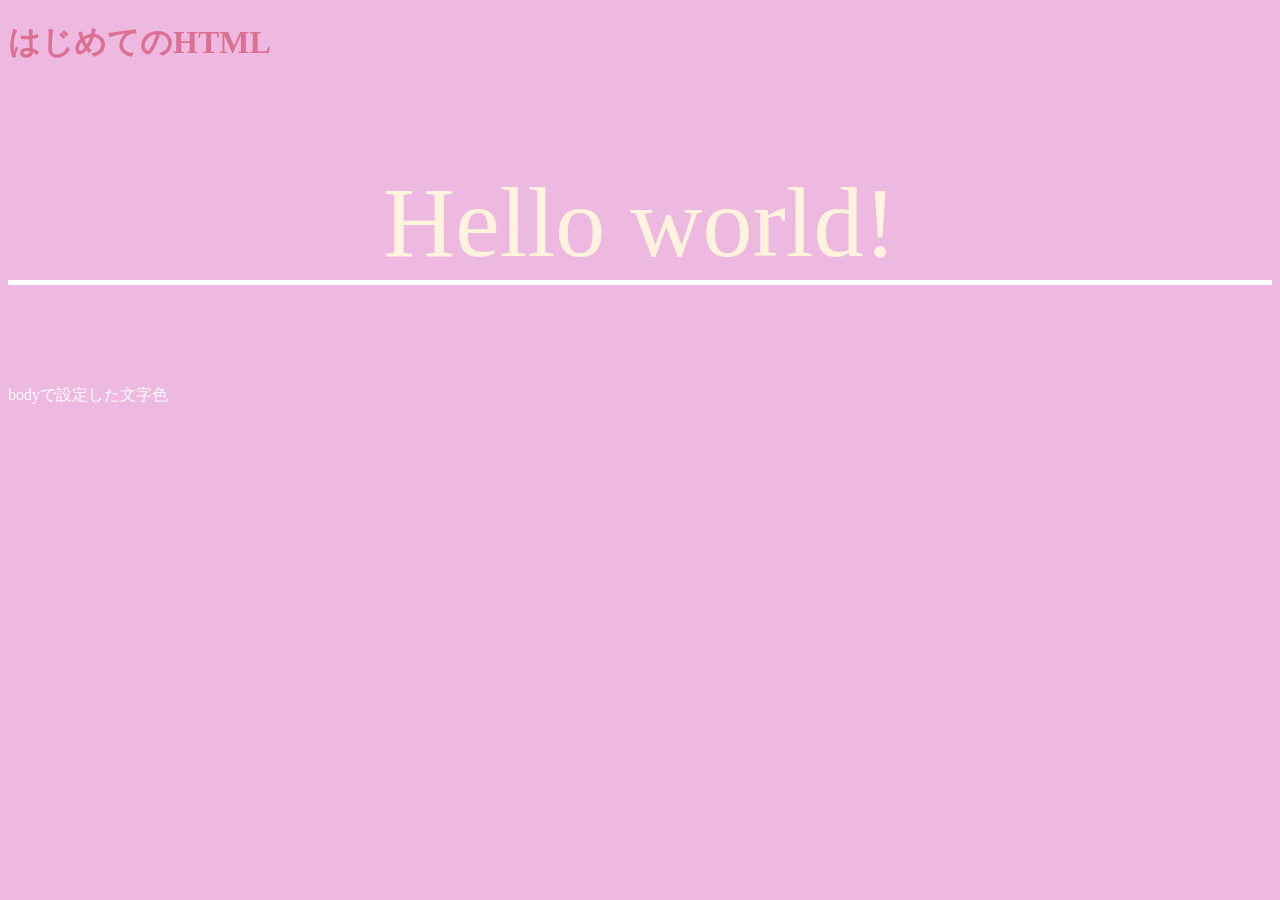
<file: index.html>
<!DOCTYPE html>
<html lang="ja">

    <head>
        <meta charset="UTF-8">
        <title>はじめてのHTML</title>
        <link rel="stylesheet" href="style.css">
    </head>

    <body>
        <h1>はじめてのHTML</h1>
        <p>Hello world!</p>
        <div>bodyで設定した文字色</div>
    </body>

</html>
</file>
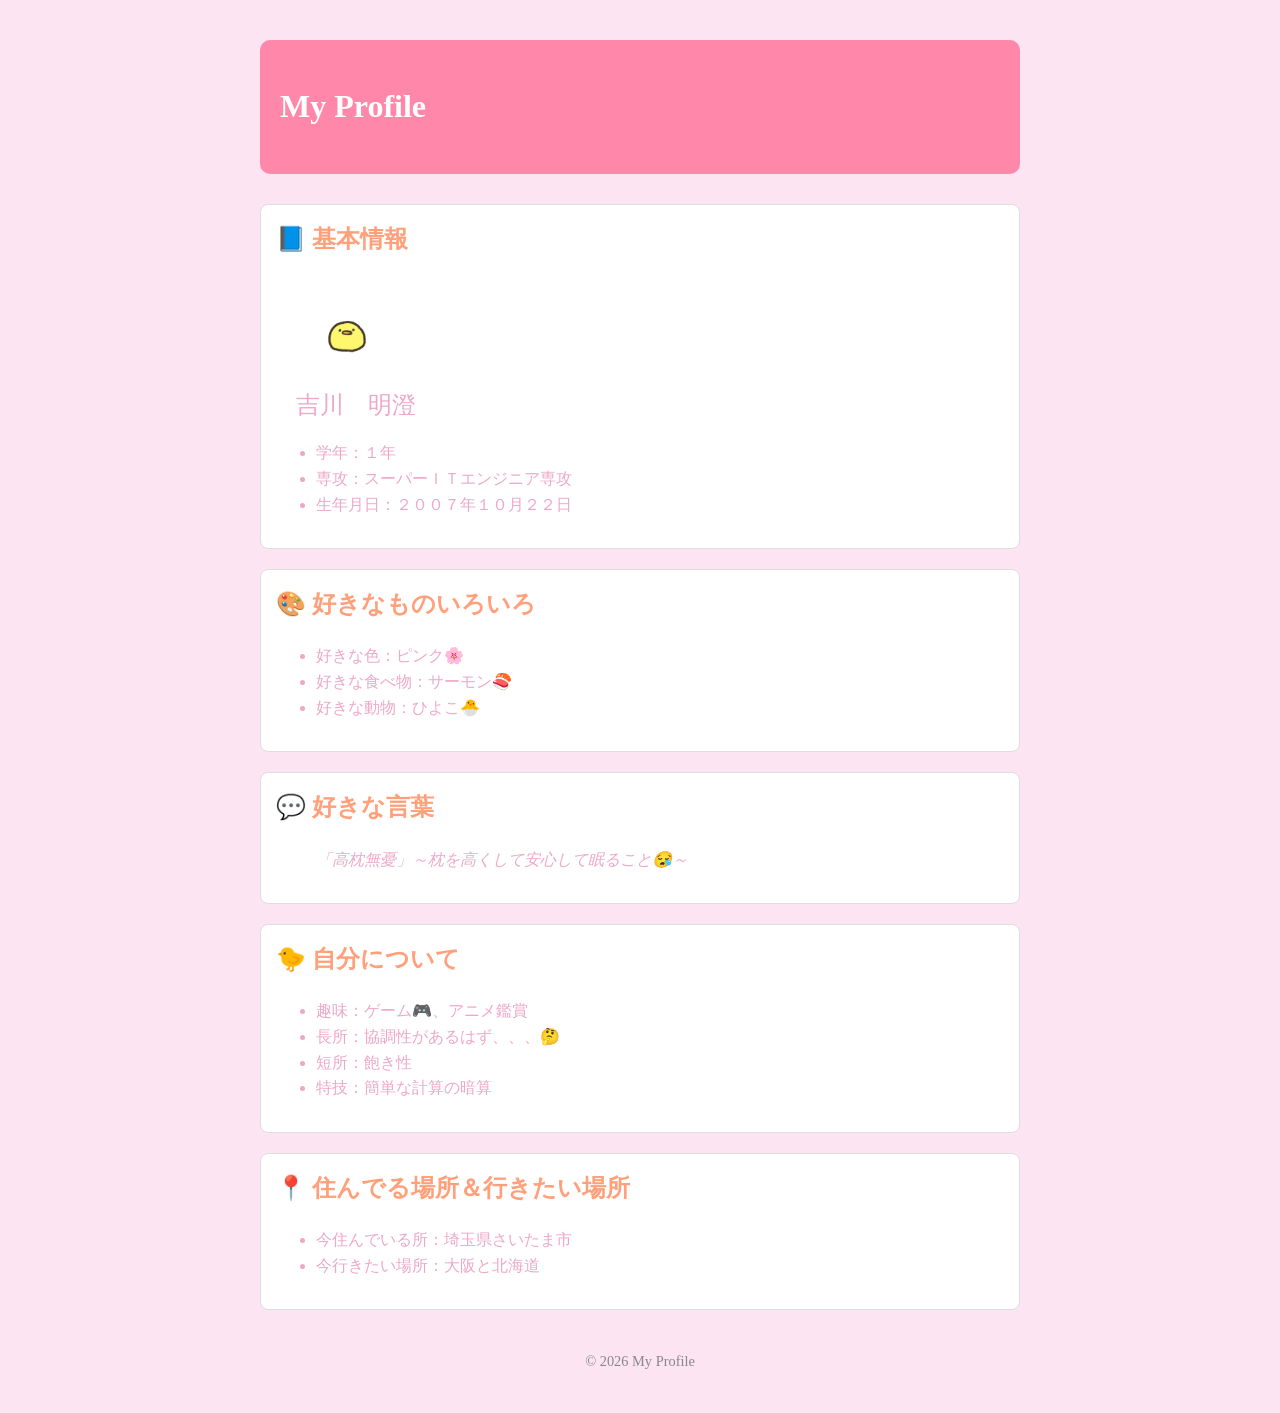
<file: profile.html>
<!DOCTYPE html>
<html lang="ja">
<head>
  <meta charset="UTF-8">
  <title>My Profile</title>
  <link rel="stylesheet" href="profile.css">
</head>
<body>
  <div class="container">
    <header>
      <h1>My Profile</h1>
    </header>

    <section id="profile">
      <h2>📘 基本情報</h2>
      <img src="plofile.jpg" alt="プロフィール画像" class="profile-img">
      <p class="profile-name">吉川　明澄</p>
      <ul>
        <li>学年：１年</li>
        <li>専攻：スーパーＩＴエンジニア専攻</li>
        <li>生年月日：２００７年１０月２２日</li>
      </ul>
    </section>

    <section id="fav-things">
      <h2>🎨 好きなものいろいろ</h2>
      <ul>
        <li>好きな色：ピンク🌸</li>
        <li>好きな食べ物：サーモン🍣</li>
        <li>好きな動物：ひよこ🐣</li>
      </ul>
    </section>

    <section id="fav-words">
      <h2>💬 好きな言葉</h2>
      <p>「高枕無憂」～枕を高くして安心して眠ること😪～</p>
    </section>

    <section id="about-me">
      <h2>🐤 自分について</h2>
      <ul>
        <li>趣味：ゲーム🎮、アニメ鑑賞</li>
        <li>長所：協調性があるはず、、、🤔</li>
        <li>短所：飽き性</li>
        <li>特技：簡単な計算の暗算</li>
      </ul>
    </section>

    <section id="place">
      <h2>📍 住んでる場所＆行きたい場所</h2>
      <ul>
        <li>今住んでいる所：埼玉県さいたま市</li>
        <li>今行きたい場所：大阪と北海道</li>
      </ul>
    </section>

    <footer>
      <p>&copy; 2026 My Profile</p>
    </footer>
  </div>
</body>
</html>
</file>
<file: style.css>
@charset "UTF-8";

body {
    background: rgb(238, 185, 225);
    color:white;
}

h1{
    color:palevioletred;
}

p{
    color:rgb(255, 243, 222);
    font-size: 100px;
    text-align: center;
    border-bottom: 5px solid rgb(255, 255, 255);
}
</file>
<file: profile.css>
@charset "UTF-8";  /* 文字コードをUTF-8に指定（日本語などの文字化けを防ぐ） */

* {
  box-sizing: border-box;  /* パディングやボーダーを含めて要素のサイズを計算する */
}

body {
  /*** 任意の色を設定 ***/
  background-color: #fce4f2;  /* 背景色 */

  color: #eda8c7;                /* 文字色を濃いグレーに設定（読みやすさ重視） */
  line-height: 1.6;             /* 行間を少し広めにして読みやすくする */
  margin: 0;                    /* デフォルトのマージンをリセット */
  padding: 0;                   /* デフォルトのパディングをリセット */
}

.container {
  max-width: 800px;       /* コンテンツの最大幅を800pxに制限 */
  margin: 40px auto;      /* 上下に40pxの余白を、左右は中央揃え */
  padding: 0 20px;        /* 左右に20pxの余白を追加（内部余白） */
}

header {
  /*** 任意の色を設定 ***/
  background-color: #ff88aa;  /* 背景色 */
  color: white;               /* 文字色 */

  display: flex;                /* フレックスボックスで横並びにする */
  align-items: center;          /* 垂直方向の中央揃え */
  padding: 20px;                /* 内側の余白を20pxに設定 */
  border-radius: 10px;          /* 角を丸くする */
  margin-bottom: 30px;          /* 下に30pxの余白を追加（セクション間のスペース） */
}

.profile-img {
  width: 100px;               /* 幅を100pxに設定 */
  height: 100px;              /* 高さを100pxに設定 */
  border-radius: 50%;         /* 丸いプロフィール画像にする */
  object-fit: cover;          /* 画像を枠にぴったりおさめる */
  margin-left: 20px;          /* 左に余白をつけて見やすく */
  border: 3px solid rgb(255, 255, 255);  /* 白い縁取りを追加 */
}

.profile-name {
  font-size: 1.5em;         /* 通常の1.5倍の大きさにする */
  margin: 0 0 0 20px;       /* 左にだけ余白を追加して画像と分離 */
}

section {
  background: white;      /* セクション背景色 */
  border: 1px solid #ddd; /* 枠線 */
  border-radius: 8px;       /* 少し角を丸める */
  padding: 15px;            /* 内部余白を追加 */
  margin-top: 20px;         /* 上に余白を追加して次のセクションと区切る */
}

h2 {
  /*** 任意の色を設定 ***/
  color: #ffa07a;        /* 見出し色 */
  
  margin-top: 0;           /* 見出しの上の余白をなくす（セクションとの密着防止） */
}

#fav-words p {
  font-style: italic;      /* 引用部分を斜体にして強調 */
  margin-left: 40px;
}

footer {
  text-align: center;      /* テキストを中央揃え */
  margin-top: 40px;        /* 上に余白を追加（コンテンツと区切る） */
  font-size: 0.9em;        /* フッターの文字を少し小さめに */
  color: #888;           /* 薄いグレーで目立たせすぎない */
}
</file>
